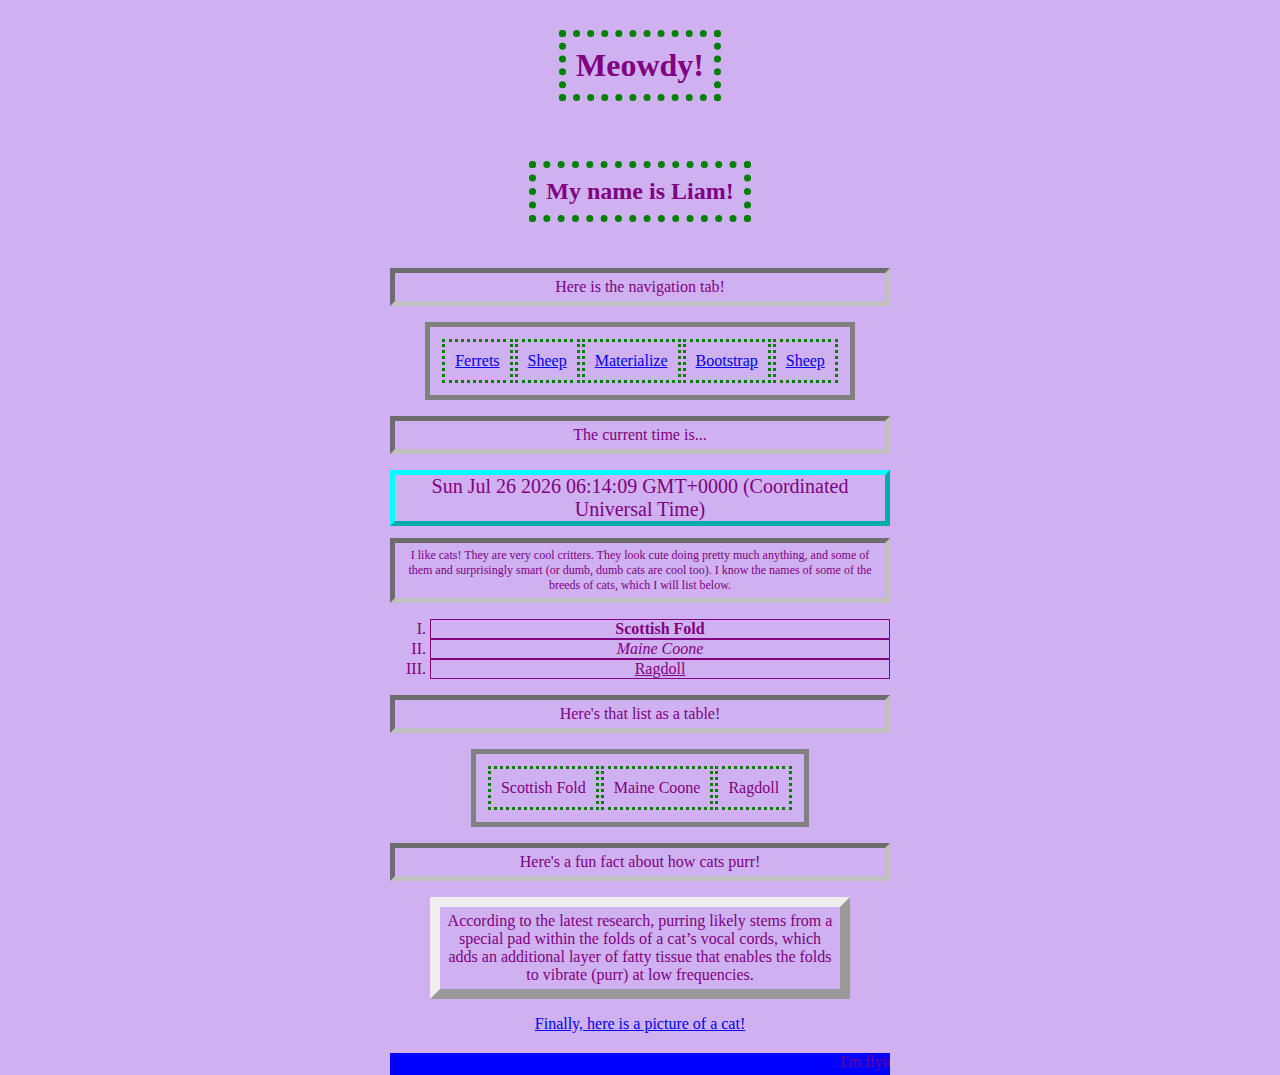
<file: index.html>
<!DOCTYPE html>
<html>
  <head>
    <meta charset="UTF-8">
    <title>Cats&Index</title>
    <link href="schoolstyles.css" rel="stylesheet" type="text/css" media="all">
  </head>
<body>
    <center>
    <h1>Meowdy!</h1>
    <h2>My name is Liam!</h2>
    <p>Here is the navigation tab!</p>
    <table>
        <tr>
            <td><a href="ferrets.html">Ferrets</a></td>
            <td><a href="sheep.html">Sheep</a></td>
            <td><a href="materialize.html">Materialize</a></td>
            <td><a href="bootstrap.html">Bootstrap</a></td>
            <td><a href="jquery.html">Sheep</a></td>
        </tr>
    </table>
    <p>The current time is...</p>
    <div id="timetime" class="timetime"></div>
        <script>
            const day = new Date();
            document.getElementById("timetime").innerHTML = day;
        </script>
    <div class="mainpara">
        <p> I like cats! They are very cool critters. They look cute doing pretty much anything, and some of them and surprisingly smart (or dumb, dumb cats are cool too). I know the names of some of the breeds of cats, which I will list below.</p>
    </div>
    <ul>
        <li><strong>Scottish Fold</strong></li>
        <li><em>Maine Coone</em></li>
        <li><ins>Ragdoll</ins></li>
    </ul>
    <p>Here's that list as a table!</p>
    <table>
        <tr>
        <td>Scottish Fold</td>
        <td>Maine Coone</td>
        <td>Ragdoll</td>
        </tr>
    </table>
    <p>Here's a fun fact about how cats purr!</p>
    <blockquote cite="https://www.britannica.com/animal/cat">
    According to the latest research, purring likely stems from a special pad within the folds of a cat’s vocal cords, which adds an additional layer of fatty tissue that enables the folds to vibrate (purr) at low frequencies.
    </blockquote>          
    <a href="https://www.pinterest.com/pin/707276316466412053/">Finally, here is a picture of a cat!</a>
    <footer>
        <marquee> I'm flying wee!</marquee>
    </footer>
    </center>
  </body>
</html>
</file>
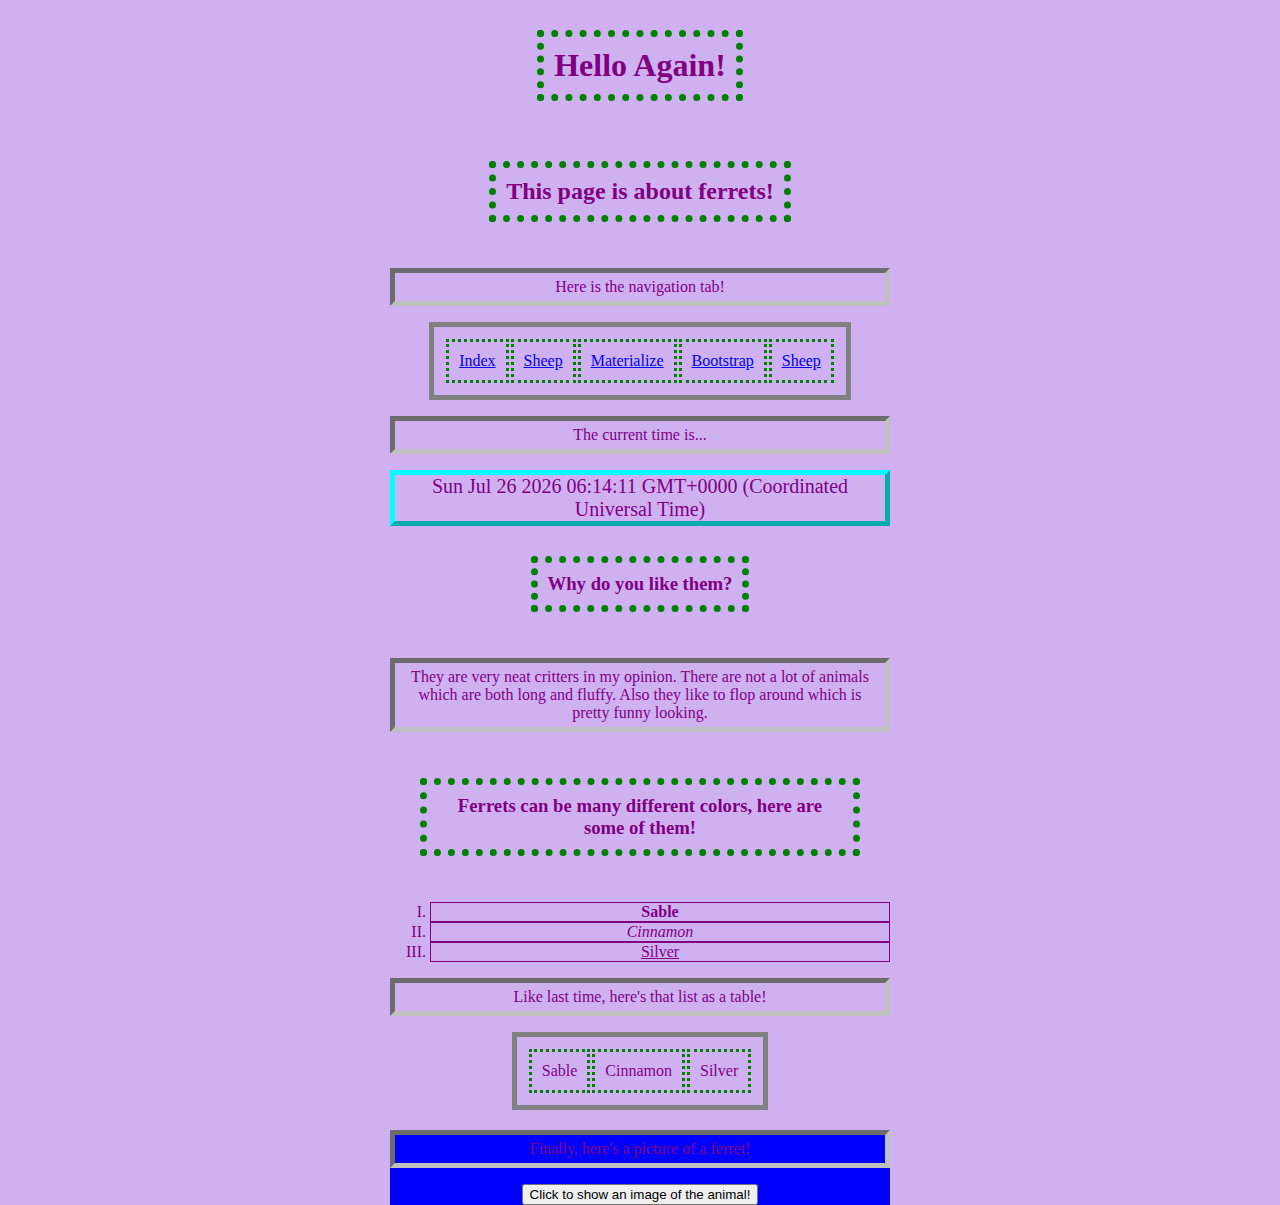
<file: ferrets.html>
<!DOCTYPE html>
<html>
  <head>
    <meta charset="UTF-8">
    <title>Ferrets</title>
    <link href="schoolstyles.css" rel="stylesheet" type="text/css" media="all">
    <script>
        document.getElementById('rotate').onclick
        element.style.transform = 'rotate(45deg)';
    </script>
  </head>
<body>
    <center>
        <h1>Hello Again!</h1>
        <h2>This page is about ferrets!</h2>
        <p>Here is the navigation tab!</p>
    <table>
        <tr>
            <td><a href="index.html">Index</a></td>
            <td><a href="sheep.html">Sheep</a></td>
            <td><a href="materialize.html">Materialize</a></td>
            <td><a href="bootstrap.html">Bootstrap</a></td>
            <td><a href="jquery.html">Sheep</a></td>
        </tr>
    </table>
    <p>The current time is...</p>
    <div id="timetime" class="timetime"></div>
        <script>
            const day = new Date();
            document.getElementById("timetime").innerHTML = day;
        </script>
    <h3>Why do you like them?</h3>
    <p>They are very neat critters in my opinion. There are not a lot of animals which are both long and fluffy. Also they like to flop around which is pretty funny looking.</p>
    <h3>Ferrets can be many different colors, here are some of them!</h3>
    <ul>
        <li><strong>Sable</strong></li>
        <li><em>Cinnamon</em></li>
        <li><u>Silver</u></li>
    </ul>
    <p>Like last time, here's that list as a table!</p>
    <table>
        <tr>
        <td>Sable</td>
        <td>Cinnamon</td>
        <td>Silver</td>
        </tr>
    </table>
    <footer>
        <p>Finally, here's a picture of a ferret!</p>
        <button onclick="document.getElementById('image').style.display='block'">Click to show an image of the animal!</button>
        <img id="image" src="images\ferretwow.jpg">
    </footer>
    </center>
</body>
</file>
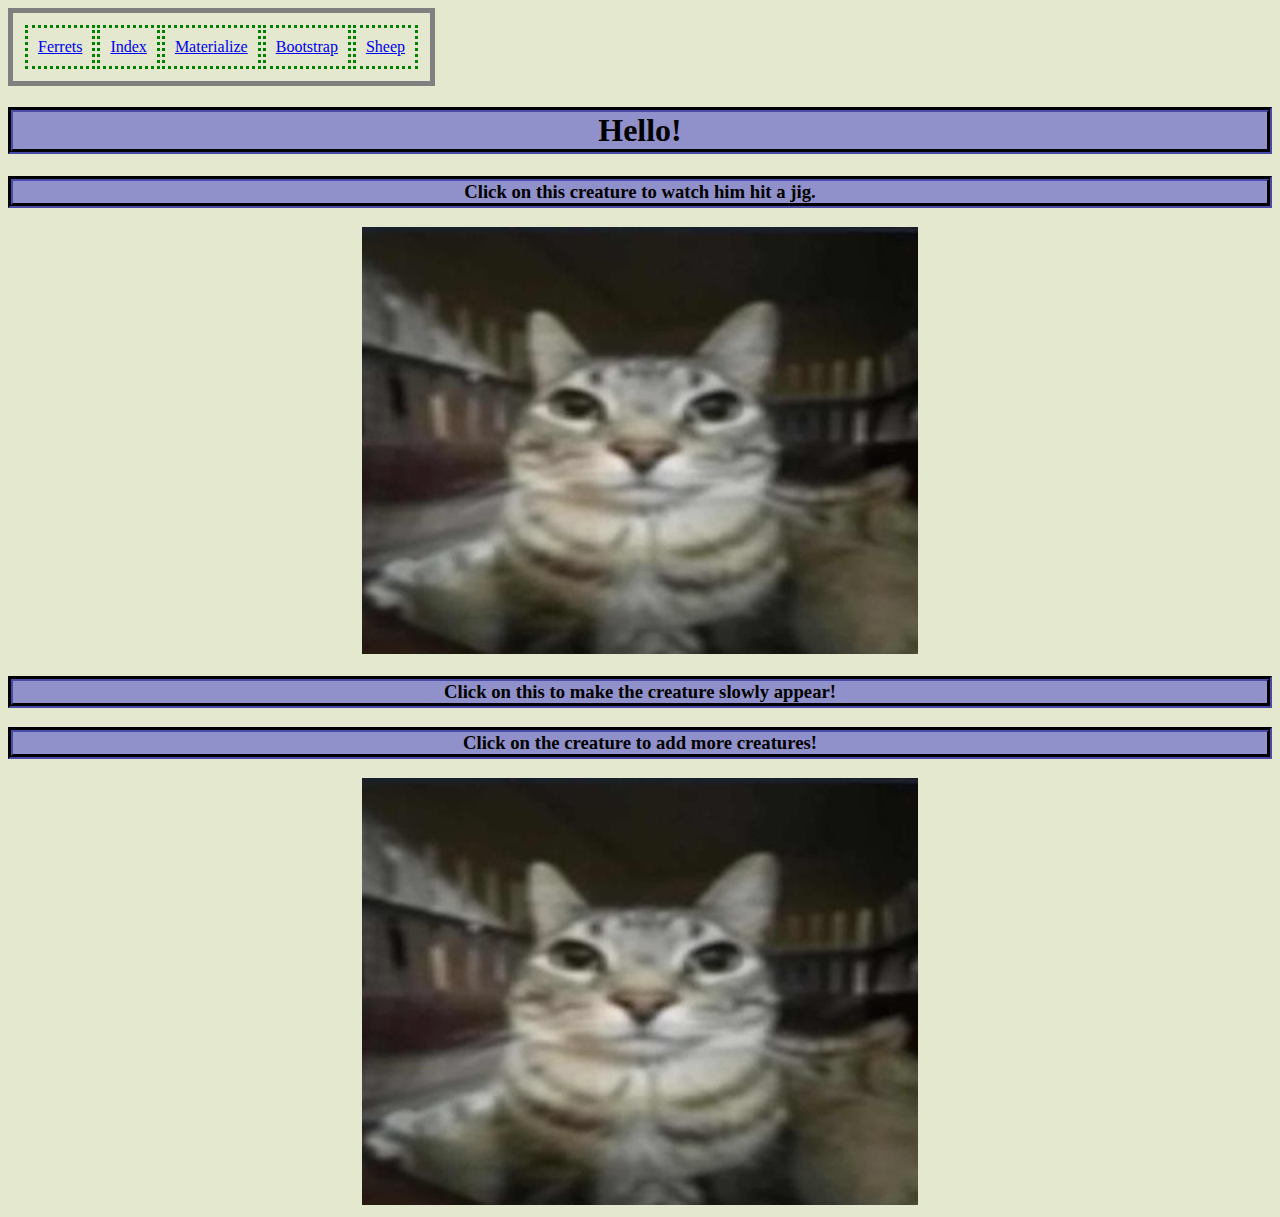
<file: jquery.html>
<!DOCTYPE html>
<html lang="en">
<head>
    <script src="https://ajax.googleapis.com/ajax/libs/jquery/3.7.1/jquery.min.js"></script>
    <meta charset="UTF-8"> <meta name="viewport" content="width=device-width, initial-scale=1.0">
    <title>Jquery Stuff</title>
    <style>
        body {
            background-color:rgb(227, 232, 206);
            text-align: center;
            font-family: Cambria;
        }
        h1, h3, p {
            border:5px;
            border-style: groove;
            border-color:rgb(37, 37, 84);
            background-color: rgb(144, 144, 202);
            display: block;
        }
        td, tr {
            border: 3px;
            border-style: dotted;
             padding: 10px;
           border-color: green;
            }
  
            table {
                border: 5px;
                border-style: solid;
                padding: 10px;
                border-color: gray;
            }
    </style>
    <script>
$(document).ready(function(){
  $(".cat1").click(function(){
    var div = $(".cat1");
    div.animate({left: '+=250px'}, "fast");
    div.animate({top: '+=250px'}, "fast");
    div.animate({left: '-=250px'}, "fast");
    div.animate({top: '-=250px'}, "fast");
  });
});
$(document).ready(function(){
  $(".clickclick").click(function(){
    $(".cat2").fadeIn(5000);
  });
});
$(document).ready(function(){
  $(".cat3").click(function(){
    $(".cat3").after($('<img>',{src:'images/wunks.jpg'}))
  });
});
    </script>
</head>
<body>
  <table>
    <tr>
        <td><a href="ferrets.html">Ferrets</a></td>
        <td><a href="index.html">Index</a></td>
        <td><a href="materialize.html">Materialize</a></td>
        <td><a href="bootstrap.html">Bootstrap</a></td>
        <td><a href="jquery.html">Sheep</a></td>
    </tr>
</table>
    <h1>Hello!</h1>
    <h3>Click on this creature to watch him hit a jig.</h3>
    <img src="images\wunks.jpg" style="position:relative;" class="cat1">
    <h3 class="clickclick">Click on this to make the creature slowly appear!</h3>
    <img src="images\wunks.jpg" style="position:relative;display:none;" class="cat2">
    <h3>Click on the creature to add more creatures!</h3>
    <img src="images\wunks.jpg" style="position:relative;" class="cat3">
</body>
</html>
</file>
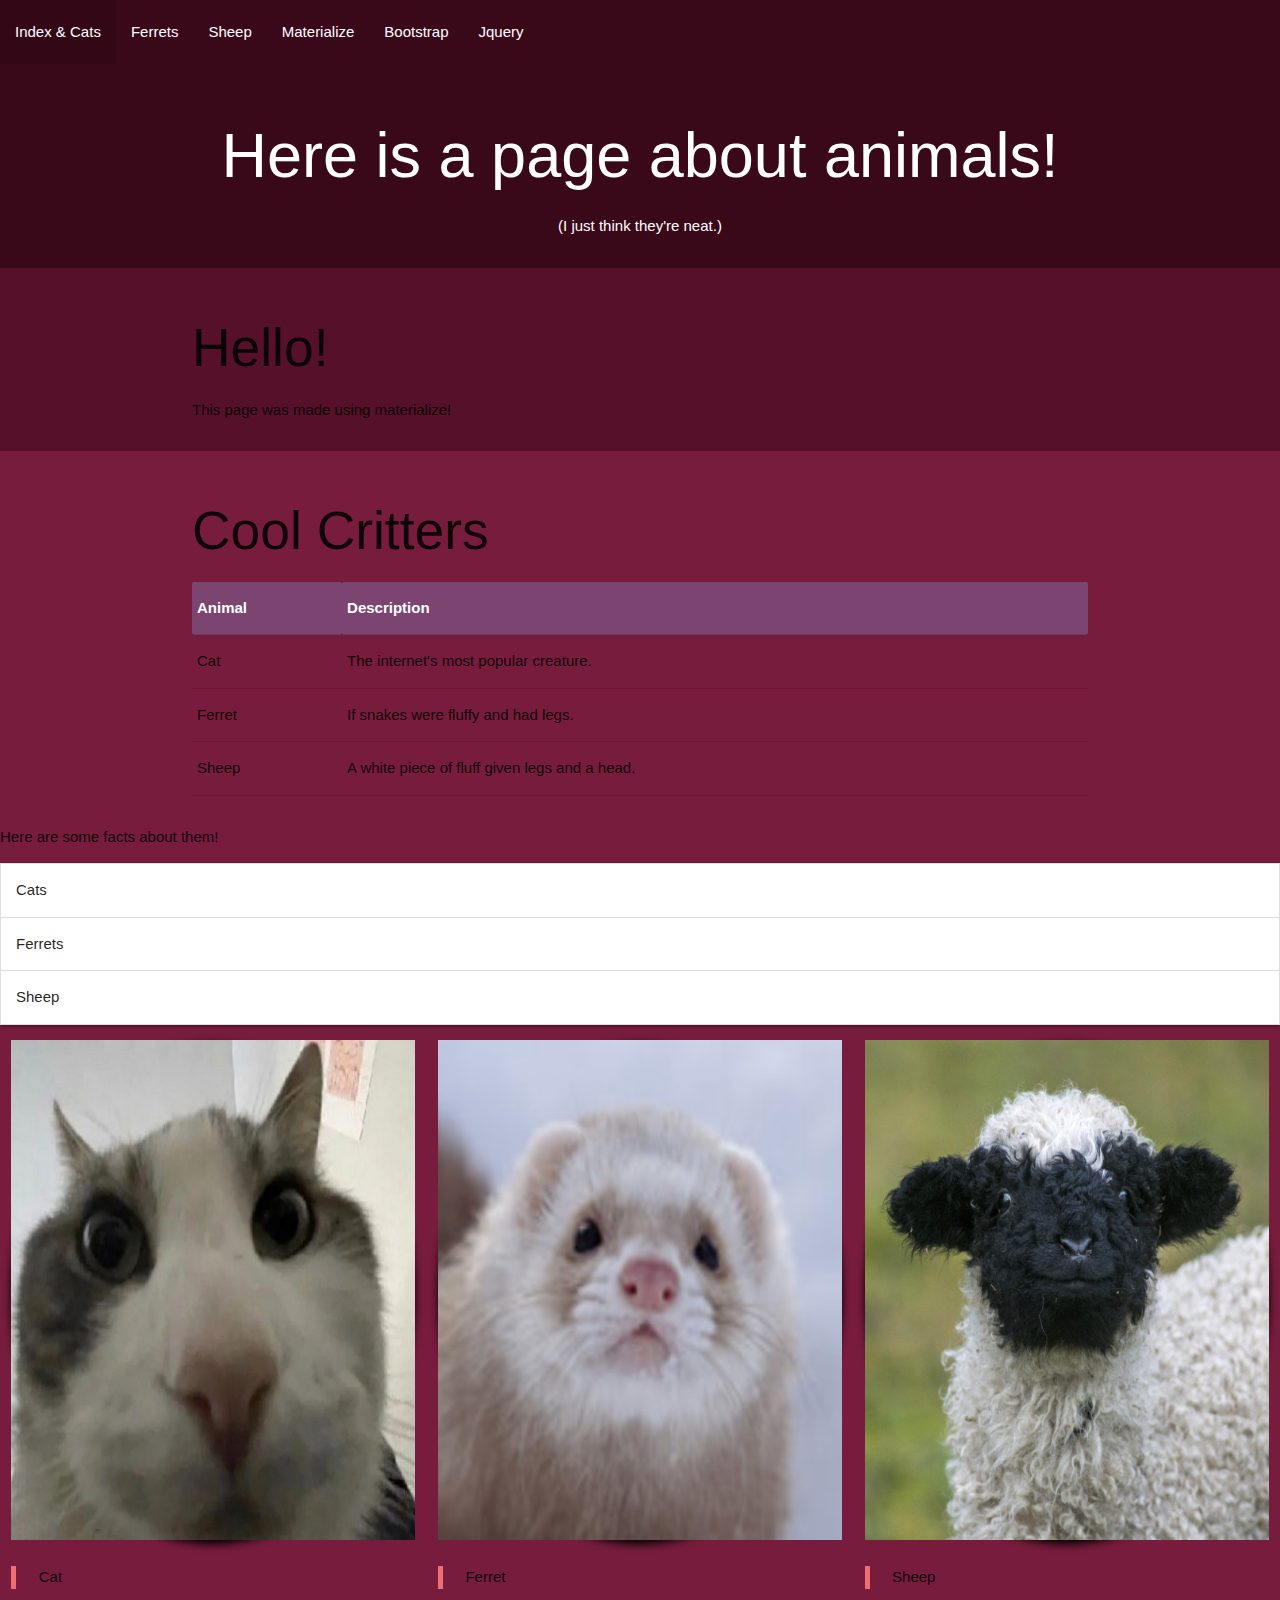
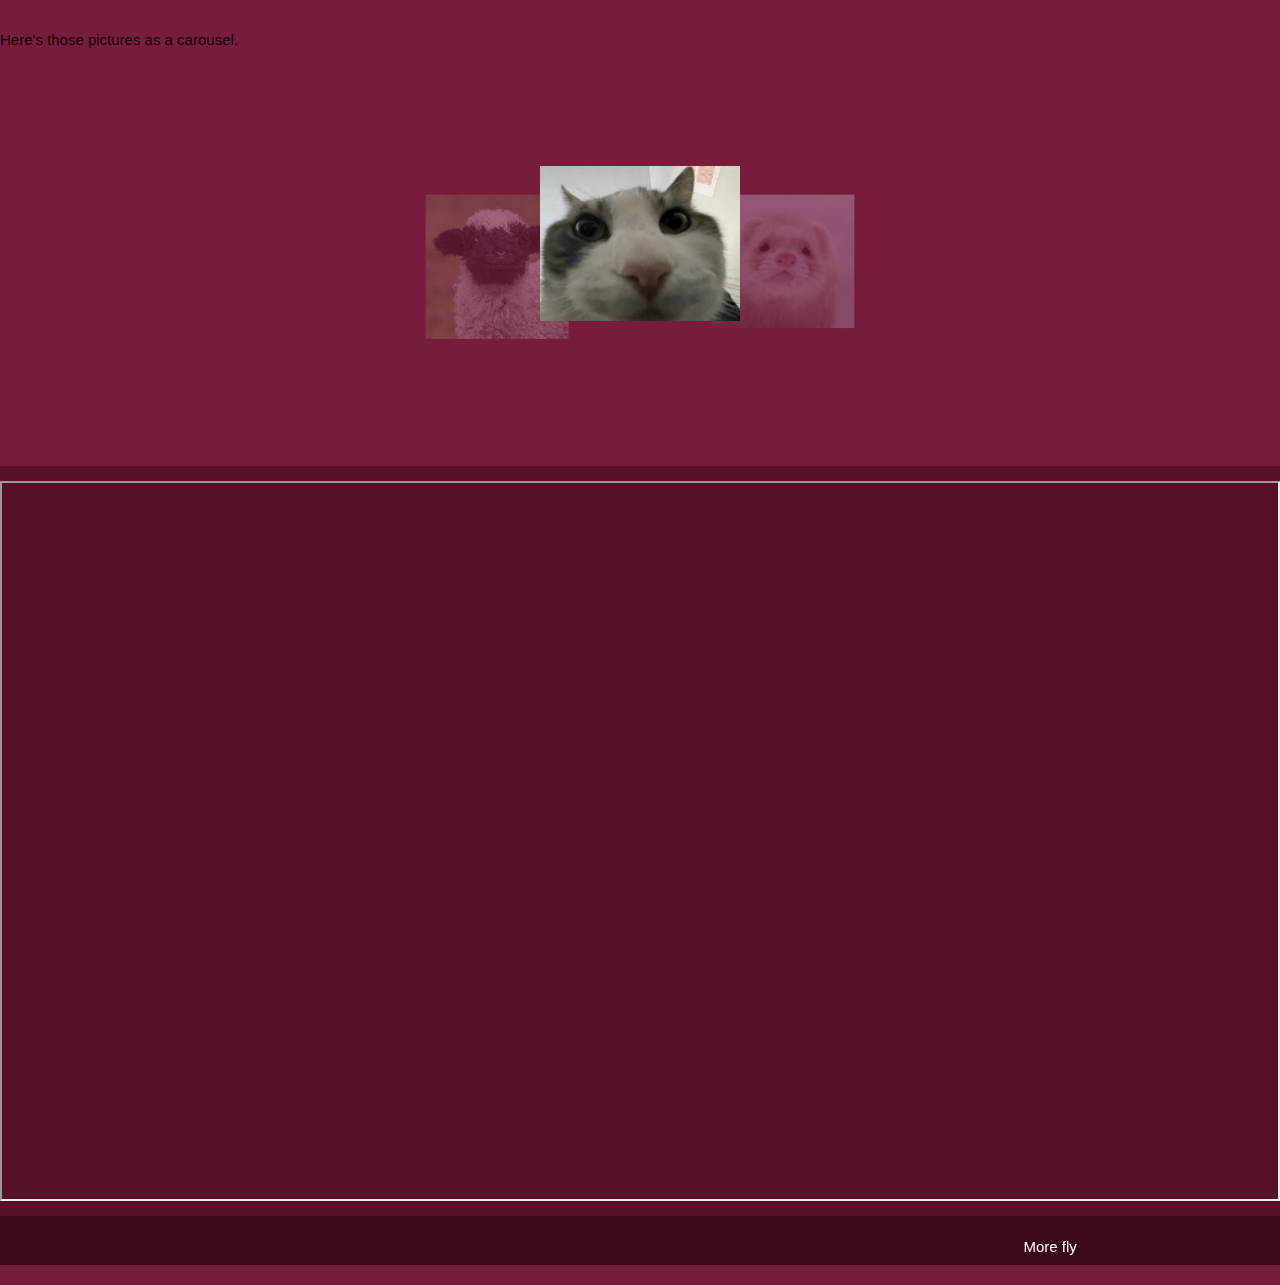
<file: materialize.html>
<!DOCTYPE html>
<html lang="en">
<head>
   <meta charset="UTF-8">
   <meta name="viewport" content="width=device-width, initial-scale=1.0">
   <title>Materializing Animals</title>
   <link rel="stylesheet" href="https://cdnjs.cloudflare.com/ajax/libs/materialize/1.0.0/css/materialize.min.css">
   <script src="https://cdnjs.cloudflare.com/ajax/libs/materialize/1.0.0/js/materialize.min.js"></script>

   <style>
      body {
         background-color:#771c3c
      }
       .header-bg {
           background-color: #390819;
       }
       .section-bg {
           background-color: #561029;
       }
       .shadow {
           box-shadow: 0 4px 8px rgba(0, 0, 0, 1);
       }
       .table-header {
           background-color: #7b4471;
           color: white;
       }
   </style>
</head>
<body>
   <!-- Navbar -->
   <nav class="header-bg">
       <div class="nav-wrapper">
<ul>
   <li><a href="index.html">Index & Cats</a></li>
   <li> <a href="ferrets.html">Ferrets</a></li>
  <li> <a href="sheep.html">Sheep</a></li>
 <li><a href="materialize.html">Materialize</a></li>
    <li><a href="bootstrap.html">Bootstrap</a></li>
    <li><a href="jquery.html">Jquery</a></li>           
           </ul>
       </div>
   </div>
   </nav>




   <!-- Header Section -->
   <div class="section header-bg center-align">
       <h1 class="white-text">Here is a page about animals!</h1>
       <p class="white-text">(I just think they're neat.)</p>
   </div>


   <!-- About Us Section -->
   <div id="about" class="section section-bg">
       <div class="container">
           <div class="column">
               <div class="col s10 m7">
              
                   <h2>Hello!</h2>
                   <p>This page was made using materialize!</p>
               </div>
           </div>
       </div>
   </div>


   <!-- Menu Section -->
   <div id="menu" class="section">
       <div class="container">
           <h2>Cool Critters</h2>
           <table class="highlight">
               <thead class="table-header">
                   <tr>
                       <th>Animal</th>
                       <th>Description</th>
                   </tr>
               </thead>
               <tbody>
                   <tr>
                       <td>Cat</td>
                       <td>The internet's most popular creature.</td>
                   </tr>
                   <tr>
                       <td>Ferret</td>
                       <td>If snakes were fluffy and had legs.</td>
                   </tr>
                   <tr>
                       <td>Sheep</td>
                       <td>A white piece of fluff given legs and a head.</td>
                   </tr>
               </tbody>
           </table>
       </div>
   </div>
   <div class="row">

   <p>Here are some facts about them!</p>
   <ul class="collapsible">
        <li>
            <div class="collapsible-header">Cats</div>
            <div class="collapsible-body"><span>The Maine Coon cat is the largest domestic cat breed.</span></div>
        </li>
        <li>
            <div class="collapsible-header">Ferrets</div>
            <div class="collapsible-body"><span>A group of ferrets is called a "business".</span></div>
        </li>
        <li>
            <div class="collapsible-header">Sheep</div>
            <div class="collapsible-body"><span>Sheep need to be sheared due to selective breeding preventing them from shedding their wool.</span></div>
        </li>
   </ul>


       <div class="col s4">
           <img src="images/catlook.jpg" class="responsive-img shadow circle pulse" style="width:500px;height:500px;">
           <blockquote>Cat</blockquote>
       </div>
       <div class="col s4">
           <img src="images/ferretwow.jpg" class="responsive-img shadow circle pulse" style="width:500px;height:500px;">
           <blockquote>Ferret</blockquote>
       </div>
       <div class="col s4">
           <img src="images/sheepy.jpg"class="responsive-img shadow circle pulse" style="width:500px;height:500px;">
           <blockquote>Sheep</blockquote>
       </div>
      </div>
      <p>Here's those pictures as a carousel.</p>
      <div class="carousel">
        <a class="carousel-item" href="#one!"><img src="images/catlook.jpg"></a>
        <a class="carousel-item" href="#two!"><img src="images/ferretwow.jpg"></a>
        <a class="carousel-item" href="#three!"><img src="images/sheepy.jpg"></a>
      </div>

   <!-- Video -->
   <div id="contact" class="section section-bg">
       <div class="video-container">
           <iframe src="https://www.youtube.com/watch?v=CxAPNWYyMd8"></iframe>
       </div>
   </div>


   <!-- Footer -->
   <footer class="page-footer header-bg">
       <div class="container">
           <div class="row">
               <div class="col s12 center-align">
                   <marquee>More flying text wowie zowie!</marquee>
               </div>
           </div>
       </div>
   </footer>
    <script src="https://cdnjs.cloudflare.com/ajax/libs/materialize/1.0.0/js/materialize.min.js"></script>
    <script>
        document.addEventListener('DOMContentLoaded', function() {
        var elems = document.querySelectorAll('.carousel');
        var instances = M.Carousel.init(elems);
        });
    </script>
</body>
</html>
</file>
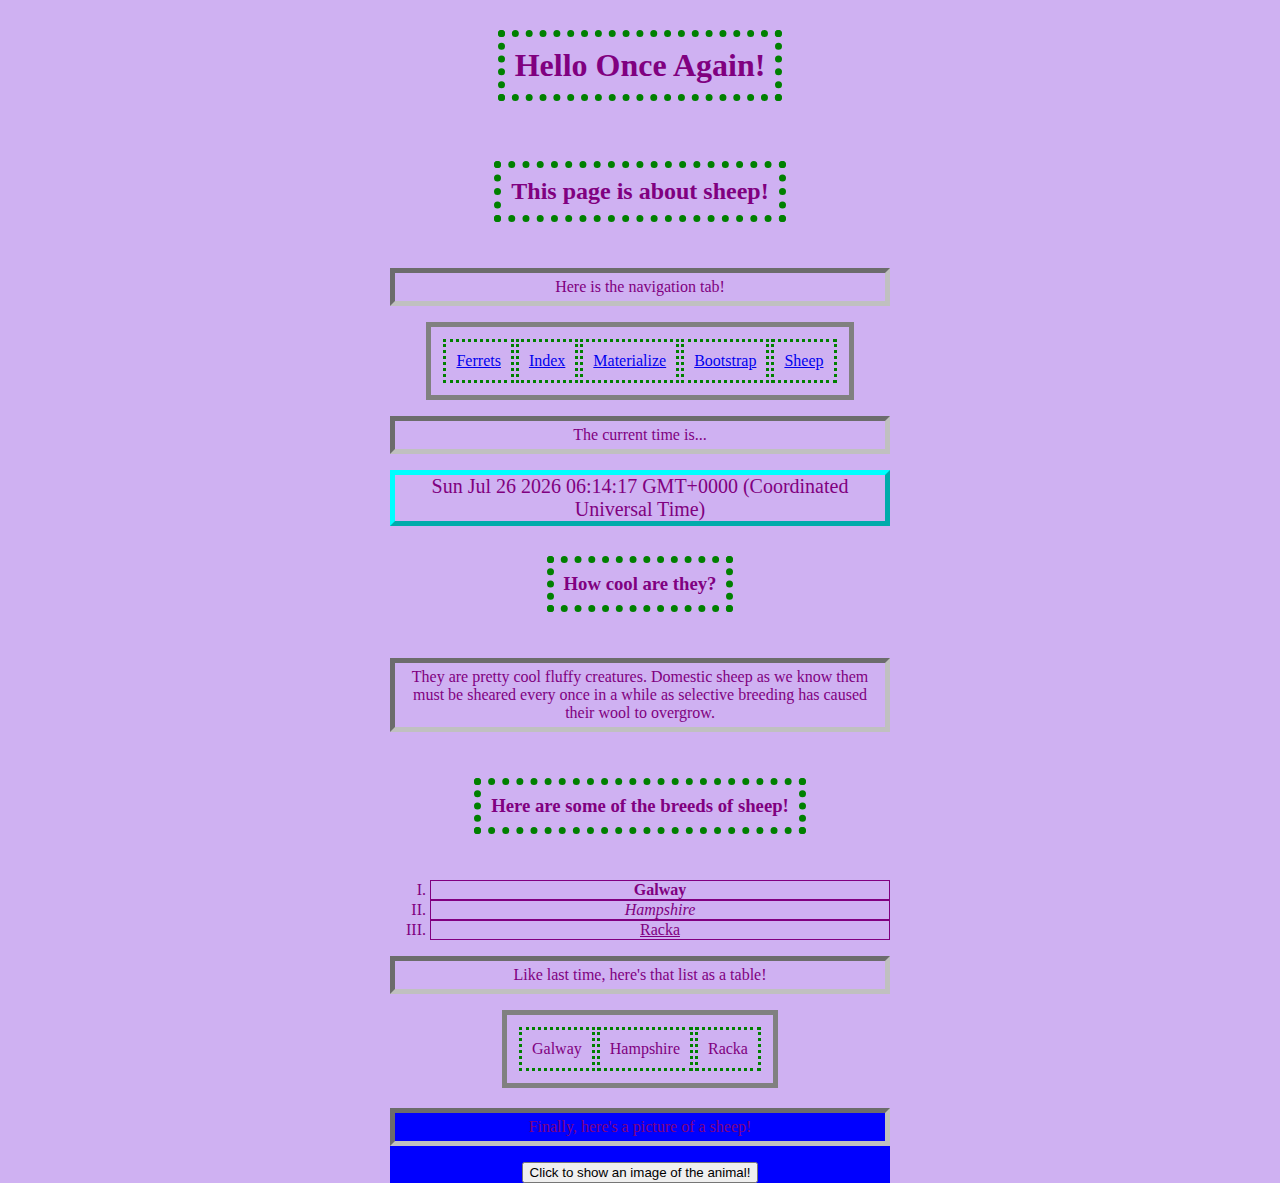
<file: sheep.html>
<!DOCTYPE html>
<html>
  <head>
    <meta charset="UTF-8">
    <title>Sheep</title>
    <link href="schoolstyles.css" rel="stylesheet" type="text/css" media="all">
  </head>
<body>
    <center>
        <h1>Hello Once Again!</h1>
        <h2>This page is about sheep!</h2>
        <p>Here is the navigation tab!</p>
    <table>
        <tr>
            <td><a href="ferrets.html">Ferrets</a></td>
            <td><a href="index.html">Index</a></td>
            <td><a href="materialize.html">Materialize</a></td>
            <td><a href="bootstrap.html">Bootstrap</a></td>
            <td><a href="jquery.html">Sheep</a></td>
        </tr>
    </table>
    <p>The current time is...</p>
    <div id="timetime" class="timetime"></div>
        <script>
            const day = new Date();
            document.getElementById("timetime").innerHTML = day;
        </script>
    <h3>How cool are they?</h3>
    <p>They are pretty cool fluffy creatures. Domestic sheep as we know them must be sheared every once in a while as selective breeding has caused their wool to overgrow.</p>
    <h3>Here are some of the breeds of sheep!</h3>
    <ul>
        <li><strong>Galway</strong></li>
        <li><em>Hampshire</em></li>
        <li><u>Racka</u></li>
    </ul>
    <p>Like last time, here's that list as a table!</p>
    <table>
        <tr>
        <td>Galway</td>
        <td>Hampshire</td>
        <td>Racka</td>
        </tr>
    </table>
    <footer>
        <p>Finally, here's a picture of a sheep!</p>
        <button onclick="document.getElementById('image').style.display='block'">Click to show an image of the animal!</button>
        <img id="image" src="images\sheepy.jpg">
    </footer>
    </center>
</body>
</file>
<file: schoolstyles.css>
body {
    text-align: center;
    color: purple;
    margin: auto;
    width: 500px;
    background-color: #cfb1f2
  }
  
  h1, h2, h3 {
    border: 7px;
    margin: 30px;
    border-style: dotted;
    display: inline-block;
    padding: 10px;
    border-color: green;
  }

  td, tr {
    border: 3px;
    border-style: dotted;
    padding: 10px;
    border-color: green;
  }
  
  table {
    border: 5px;
    border-style: solid;
    padding: 10px;
    border-color: gray;
  }
  
  .mainpara {
    font-size: 12px;
  }
  
  p {
    border: 5px;
    border-style: inset;
    padding: 5px;
    border-color: silver;
  }
  
  .timetime {
    border: 5px;
    border-color: cyan;
    border-style: outset;
    font-size: 20px;
  }

 img {
    display: none;
    width: 300px;
    height: 300px;
  }

  li {
   border: 1px;
   border-style: solid;
   border-color: purple;
  }
  
  ul {
    list-style-type: upper-roman;
  }
  
  blockquote {
    border: 10px;
    border-style: outset;
    padding: 5px;
  }
  
  footer {
    margin-top: 20px;
    background-color: blue;
  }
</file>
